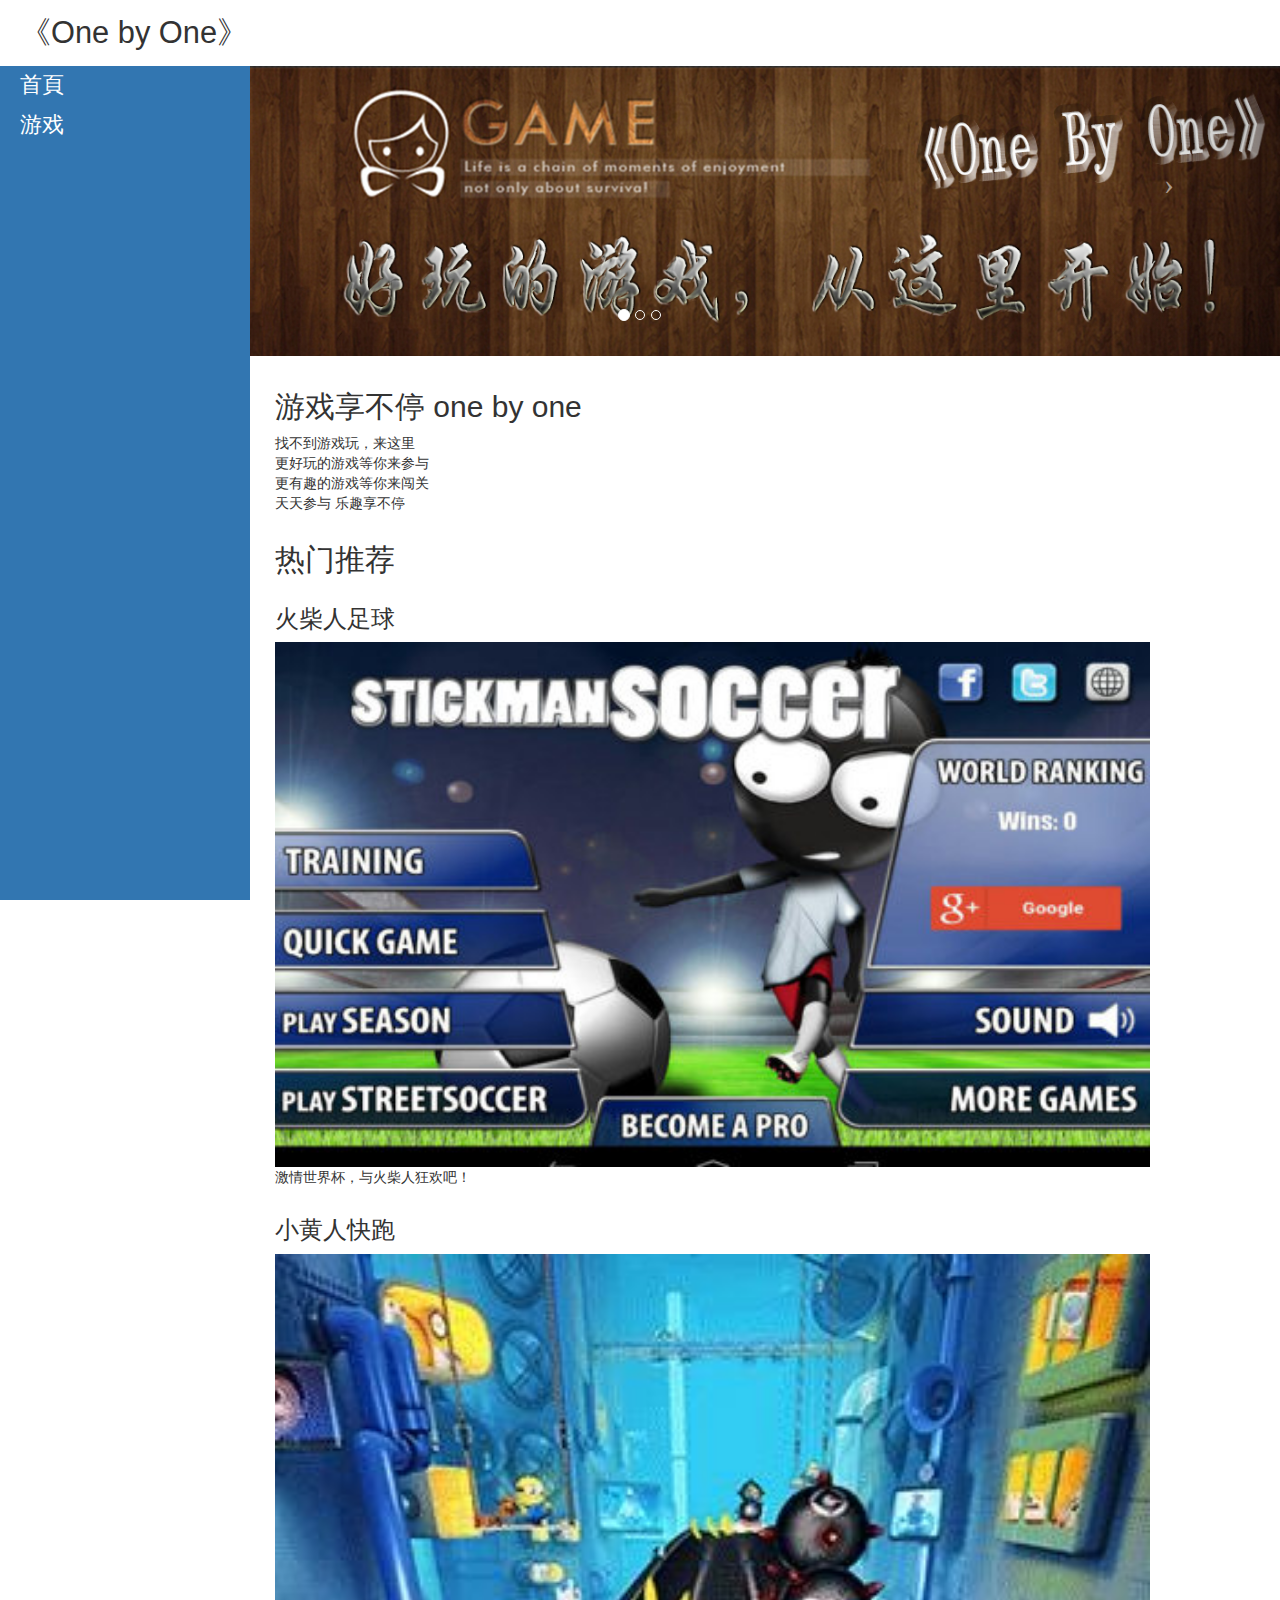
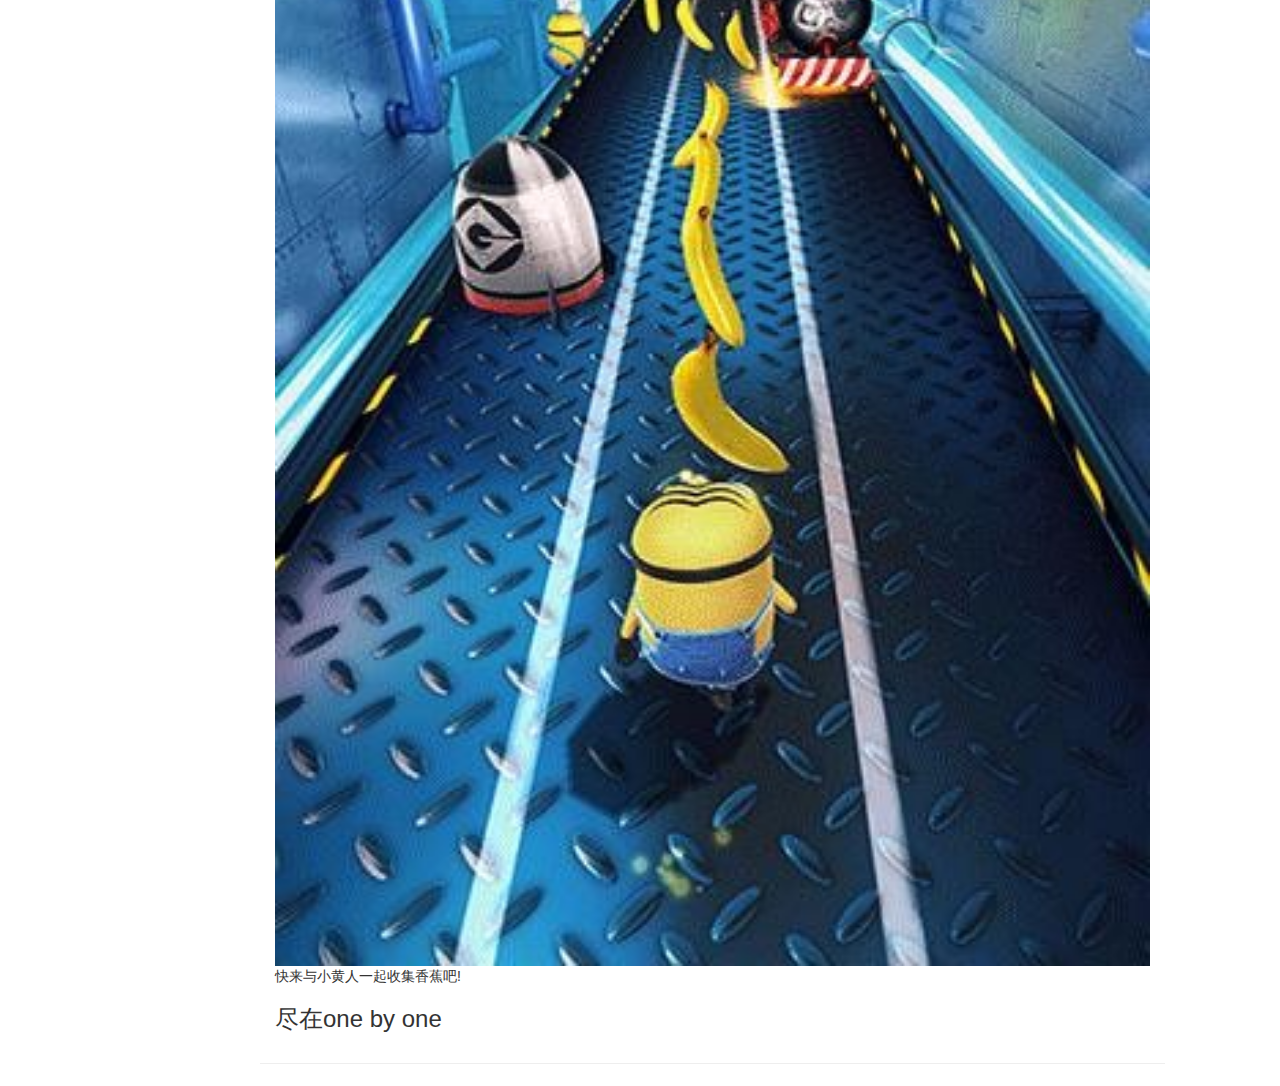
<file: WebContent/pages/index.html>
<!DOCTYPE html>
<html>
<head>
    <meta charset="utf-8" />
    <meta name="format-detection" content="telephone=no" />
    <meta name="viewport" content="width=device-width, initial-scale=1.0" />
    <link rel="stylesheet" type="text/css" href="styles/bootstrap.min.css" />
    <!-- Documentation extras -->
    <!--[if lt IE 9]>
    <script src="scripts/ie8-responsive-file-warning.js"></script><![endif]-->
    <!-- HTML5 shim and Respond.js IE8 support of HTML5 elements and media queries -->
    <!--[if lt IE 9]>
    <script src="js/html5shiv.js"></script>
    <script src="js/respond.min.js"></script>
    <![endif]-->
    <!-- Add sidebar CSS here -->
    <link href="styles/simple-sidebar.css" rel="stylesheet">
    <link href="styles/font-awesome.min.css" rel="stylesheet">
    <!-- Add half-slider CSS here -->
    <link href="styles/half-slider.css" rel="stylesheet">
    <!-- Just for debugging purposes. Don't actually copy this line! -->
    <title>《One by One》</title>
    <link href="styles/poq.css" rel="stylesheet">
    <style>
        .hot_game_pic{
            width: 100%;
        }
    </style>
</head>
<body>

<div id="wrapper">
    <!-- Sidebar -->
    <div id="sidebar-wrapper">
        <ul class="sidebar-nav">
            <li class="sidebar-brand">《One by One》</li>
            <li><a id="default_btn" href="index.html">首頁</a></li>
            <li><a id="goods_btn" href="game.html">游戏</a></li>
        </ul>
    </div>

    <!-- Page content -->
    <div id="page-content-wrapper" class="navbar navbar-inverse navbar-fixed-top bs-docs-nav">
        <div class="content-header">
            <h1>
                <a id="menu-toggle" href="#" class="btn btn-default glyphicon glyphicon-align-justify" style="margin-top: -10px;padding: 6px 12px 8px 12px;"><i class="icon-reorder"></i></a>
                <span id='title'>《One by One》</span>
            </h1>
        </div>
    </div><!-- /.container -->
</div>

<div id="myCarousel" class="carousel slide" style="padding-top: 66px;">
    <!-- Indicators -->
    <ol class="carousel-indicators">
        <li data-target="#myCarousel" data-slide-to="0" class="active"></li>
        <li data-target="#myCarousel" data-slide-to="1"></li>
        <li data-target="#myCarousel" data-slide-to="2"></li>
    </ol>

    <!-- Wrapper for slides -->
    <div class="carousel-inner">
        <div class="item active">
            <div class="fill" style="background-image:url('images/game_ad_1.jpg');"></div>
            <div class="carousel-caption">
            </div>
        </div>
        <div class="item">
            <div class="fill" style="background-image:url('images/game_ad_2.jpg');"></div>
            <div class="carousel-caption">
            </div>
        </div>
        <div class="item">
            <div class="fill" style="background-image:url('images/game_ad_3.jpg');"></div>
            <div class="carousel-caption">
            </div>
        </div>
    </div>

    <!-- Controls -->
    <a class="left carousel-control" href="#myCarousel" data-slide="prev">
        <span class="icon-prev"></span>
    </a>
    <a class="right carousel-control" href="#myCarousel" data-slide="next">
        <span class="icon-next"></span>
    </a>
</div>

<div class="container">

    <!-- index page start-->
    <div id="index_panel">
        <div class="row section" style="margin-bottom: 0px;">
            <div class="col-lg-12">
                <h2>游戏享不停 one by one</h2>
                <p>
                    找不到游戏玩，来这里<br/>
                    更好玩的游戏等你来参与<br/>
                    更有趣的游戏等你来闯关<br/>
                    天天参与 乐趣享不停<br/>
                </p>
            </div>
        </div>
        <div class="row section" style="margin-bottom: 0px; margin-top: 0px;">
            <div class="col-lg-12">
                <h2>热门推荐</h2>
                <div class="row section" style="margin-bottom: 0px; margin-top: 0px;">
                    <h3>火柴人足球</h3>
                    <div class="pics">
                        <img class="hot_game_pic" src="images/game_zhuqiu_1.jpg">
                    </div>
                    <p>
                        激情世界杯，与火柴人狂欢吧！
                    </p>
                </div>
                <div class="row section" style="margin-bottom: 0px; margin-top: 0px;">
                    <h3>小黄人快跑</h3>
                    <div class="pics">
                        <img class="hot_game_pic" src="images/game_xiaohuanren_1.jpg">
                    </div>
                    <p>
                        快来与小黄人一起收集香蕉吧!
                    </p>
                    <h3>尽在one by one</h3>
                </div>
            </div>
        </div>
    </div>
    <!--  index page end-->
    <hr>
    <footer>
        <div class="row">
            <div class="col-lg-12">
                <p></p>
            </div>
        </div>
    </footer>
</div>

<!-- Bootstrap core JavaScript
================================================== -->
<!-- Placed at the end of the document so the pages load faster -->
<script src="scripts/jquery-1.10.2.js"></script>
<script src="scripts/bootstrap.min.js"></script>
<script type="text/javascript">
    $(function() {
        var w = $('#myCarousel').width();
        var h = Math.round(w * 180 / 640);
        $('#myCarousel').height( h );
        console.log( "ready!" );
    });
    $("#menu-toggle").click(function(e) {
        e.preventDefault();
        $("#wrapper").toggleClass("active");
    });

    //autoslider
    $('.carousel').carousel({
        interval: 5000 //changes the speed
    })

</script>
</body>
</html>
</file>
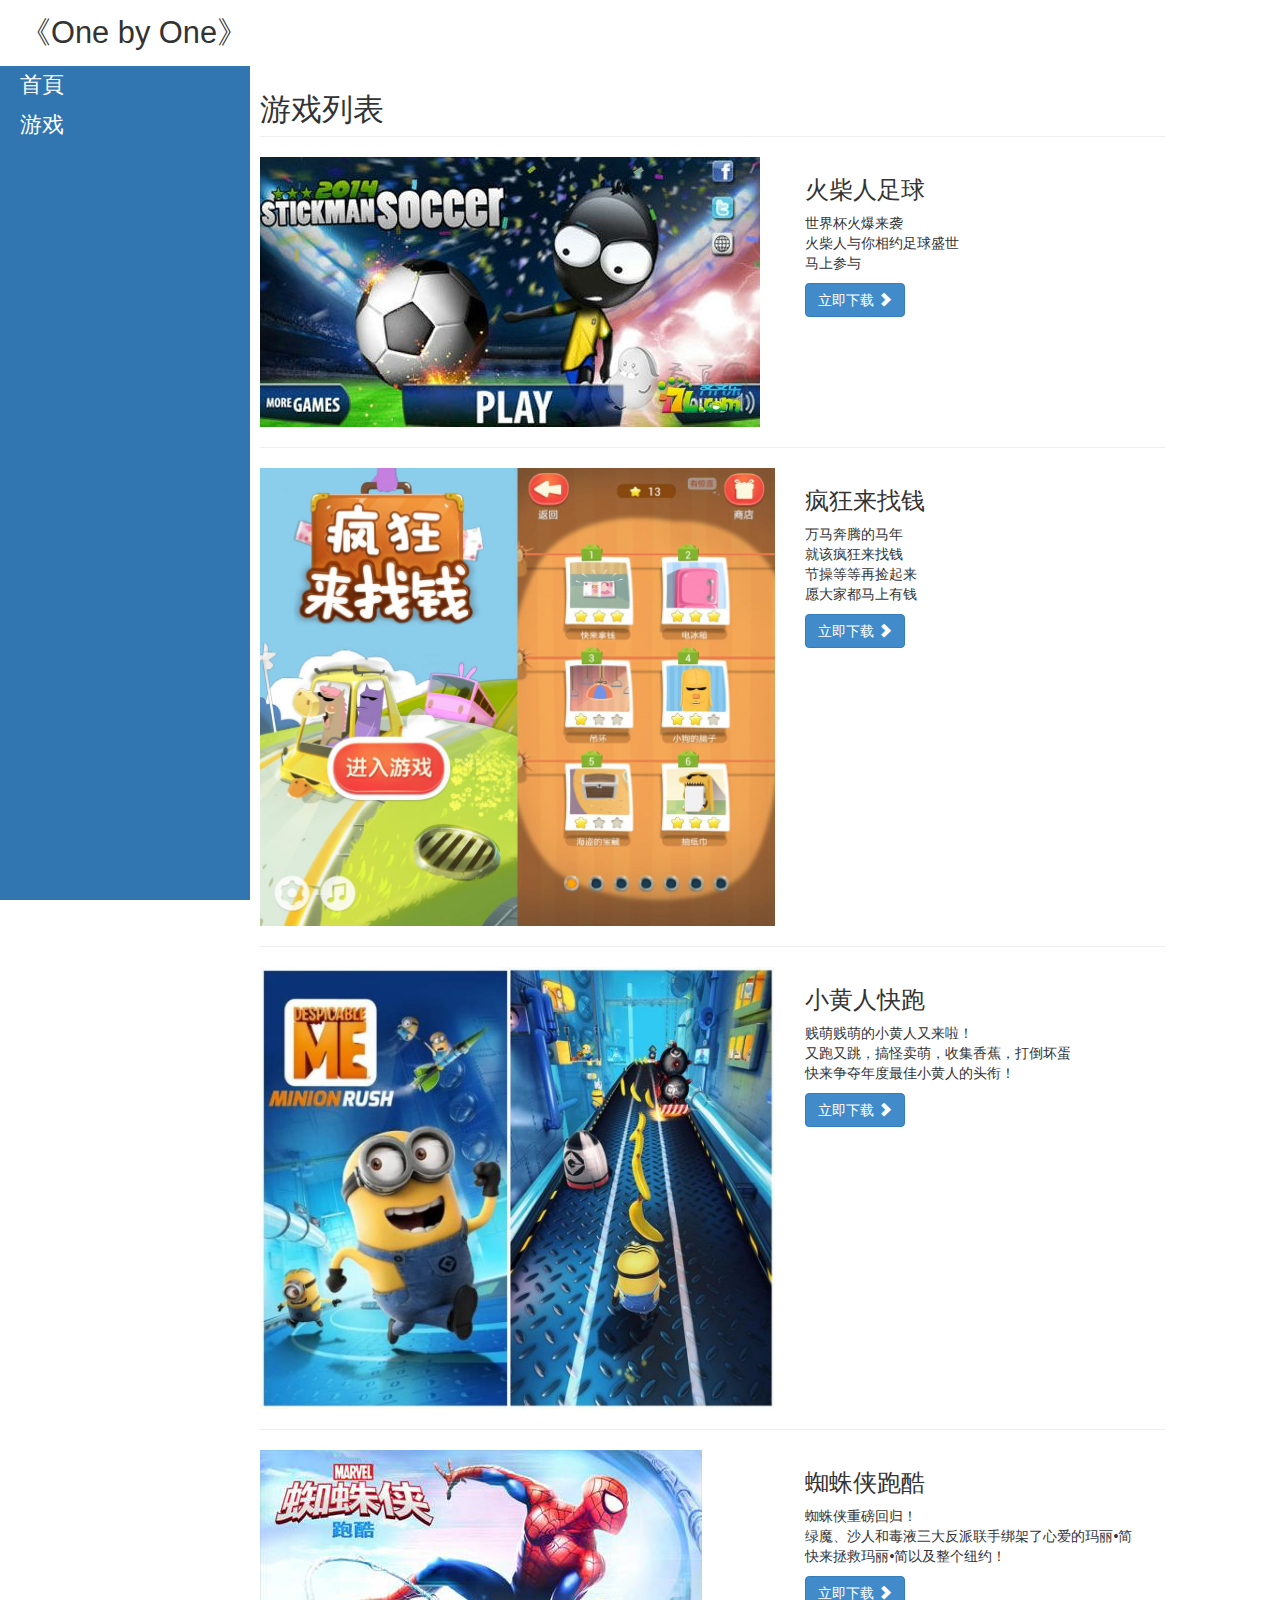
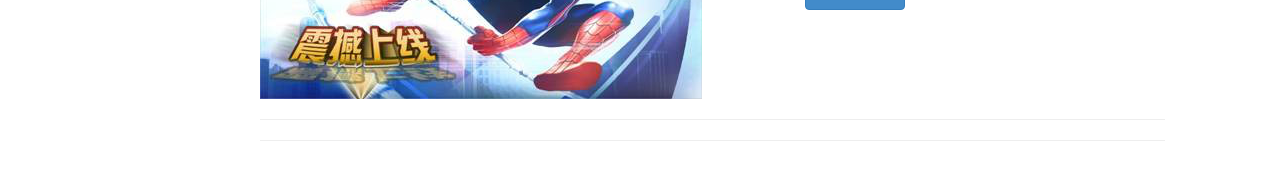
<file: WebContent/pages/game.html>
<!DOCTYPE html>
<html>
<head>
    <meta charset="utf-8" />
    <meta name="format-detection" content="telephone=no" />
    <meta name="viewport" content="width=device-width, initial-scale=1.0" />
    <link rel="stylesheet" type="text/css" href="styles/bootstrap.min.css" />
    <!-- Documentation extras -->
    <!--[if lt IE 9]>
    <script src="scripts/ie8-responsive-file-warning.js"></script><![endif]-->
    <!-- HTML5 shim and Respond.js IE8 support of HTML5 elements and media queries -->
    <!--[if lt IE 9]>
    <script src="scripts/html5shiv.js"></script>
    <script src="scripts/respond.min.js"></script>
    <![endif]-->
    <!-- Add sidebar CSS here -->
    <link href="styles/simple-sidebar.css" rel="stylesheet">
    <link href="styles/font-awesome.min.css" rel="stylesheet">
    <!-- Add half-slider CSS here -->
    <link href="styles/half-slider.css" rel="stylesheet">
    <!-- Just for debugging purposes. Don't actually copy this line! -->
    <title>《One by One》</title>
    <link href="styles/poq.css" rel="stylesheet">
</head>
<body>

<div id="wrapper">
    <!-- Sidebar -->
    <div id="sidebar-wrapper">
        <ul class="sidebar-nav">
            <li class="sidebar-brand">《One By One》</li>
            <li><a id="default_btn" href="index.html">首頁</a></li>
            <li><a id="goods_btn" href="game.html">游戏</a></li>

        </ul>
    </div>

    <!-- Page content -->
    <div id="page-content-wrapper" class="navbar navbar-inverse navbar-fixed-top bs-docs-nav">
        <div class="content-header">
            <h1>
                <a id="menu-toggle" href="#" class="btn btn-default glyphicon glyphicon-align-justify" style="margin-top: -10px;padding: 6px 12px 8px 12px;"><i class="icon-reorder"></i></a>
                <span id='title'>《One by One》</span>
            </h1>
        </div>
    </div><!-- /.container -->
</div>

<div class="container">

    <!-- good page start -->
    <div id="goods_panel" style="padding-top: 110px;">
        <div class="row">
            <div class="col-lg-12">
                <h1 class="page-header">
                    游戏列表
                </h1>
            </div>
        </div>
        <div class="row">
            <div class="col-lg-7 col-md-7">
                <a href="#"><img class="img-responsive" src="images/game_2.jpg"></a>
            </div>

            <div class="col-lg-5 col-md-5">
                <h3>火柴人足球</h3>
                <p>
                    世界杯火爆来袭<br/>
                    火柴人与你相约足球盛世<br/>
                    马上参与
                </p>
                <a class="btn btn-primary" href="game/apk/hczq.apk">立即下载
                    <span class="glyphicon glyphicon-chevron-right"></span></a>
            </div>
        </div>
        <hr>
        <div class="row">
            <div class="col-lg-7 col-md-7">
                <a href="#"><img class="img-responsive" src="images/game_1.jpg"></a>
            </div>
            <div class="col-lg-5 col-md-5">
                <h3>疯狂来找钱</h3>
                <p>
                    万马奔腾的马年<br/>
                    就该疯狂来找钱<br/>
                    节操等等再捡起来<br/>
                    愿大家都马上有钱
                </p>
                <a class="btn btn-primary" href="game/apk/zhaoqian.apk">立即下载
                    <span class="glyphicon glyphicon-chevron-right"></span></a>
            </div>
        </div>
        <hr>
        <div class="row">
            <div class="col-lg-7 col-md-7">
                <a href="#"><img class="img-responsive" src="images/game_3.jpg"></a>
            </div>
            <div class="col-lg-5 col-md-5">
                <h3>小黄人快跑</h3>
                <p>
                    贱萌贱萌的小黄人又来啦！<br/>
                    又跑又跳，搞怪卖萌，收集香蕉，打倒坏蛋<br/>
                    快来争夺年度最佳小黄人的头衔！
                </p>
                <a class="btn btn-primary" href="game/apk/xiaohuangren.apk">立即下载
                    <span class="glyphicon glyphicon-chevron-right"></span></a>
            </div>
        </div>
        <hr>
        <div class="row">
            <div class="col-lg-7 col-md-7">
                <a href="#"><img class="img-responsive" src="images/game_4.jpg"></a>
            </div>
            <div class="col-lg-5 col-md-5">
                <h3>蜘蛛侠跑酷</h3>
                <p>
                    蜘蛛侠重磅回归！<br/>
                    绿魔、沙人和毒液三大反派联手绑架了心爱的玛丽•简<br/>
                    快来拯救玛丽•简以及整个纽约！
                </p>
                <a class="btn btn-primary" href="game/apk/spider.apk">立即下载
                    <span class="glyphicon glyphicon-chevron-right"></span></a>
            </div>
        </div>
        <hr>
    </div>
    <hr>
    <footer>
        <div class="row">
            <div class="col-lg-12">
            </div>
        </div>
    </footer>

</div>

<!-- Bootstrap core JavaScript
================================================== -->
<!-- Placed at the end of the document so the pages load faster -->
<script src="scripts/jquery-1.10.2.js"></script>
<script src="scripts/bootstrap.min.js"></script>
<script type="text/javascript">
    $(function() {
        console.log( "ready!" );
    });
    $("#menu-toggle").click(function(e) {
        e.preventDefault();
        $("#wrapper").toggleClass("active");
    });

    //autoslider
    $('.carousel').carousel({
        interval: 5000 //changes the speed
    })
</script>
</body>
</html>
</file>
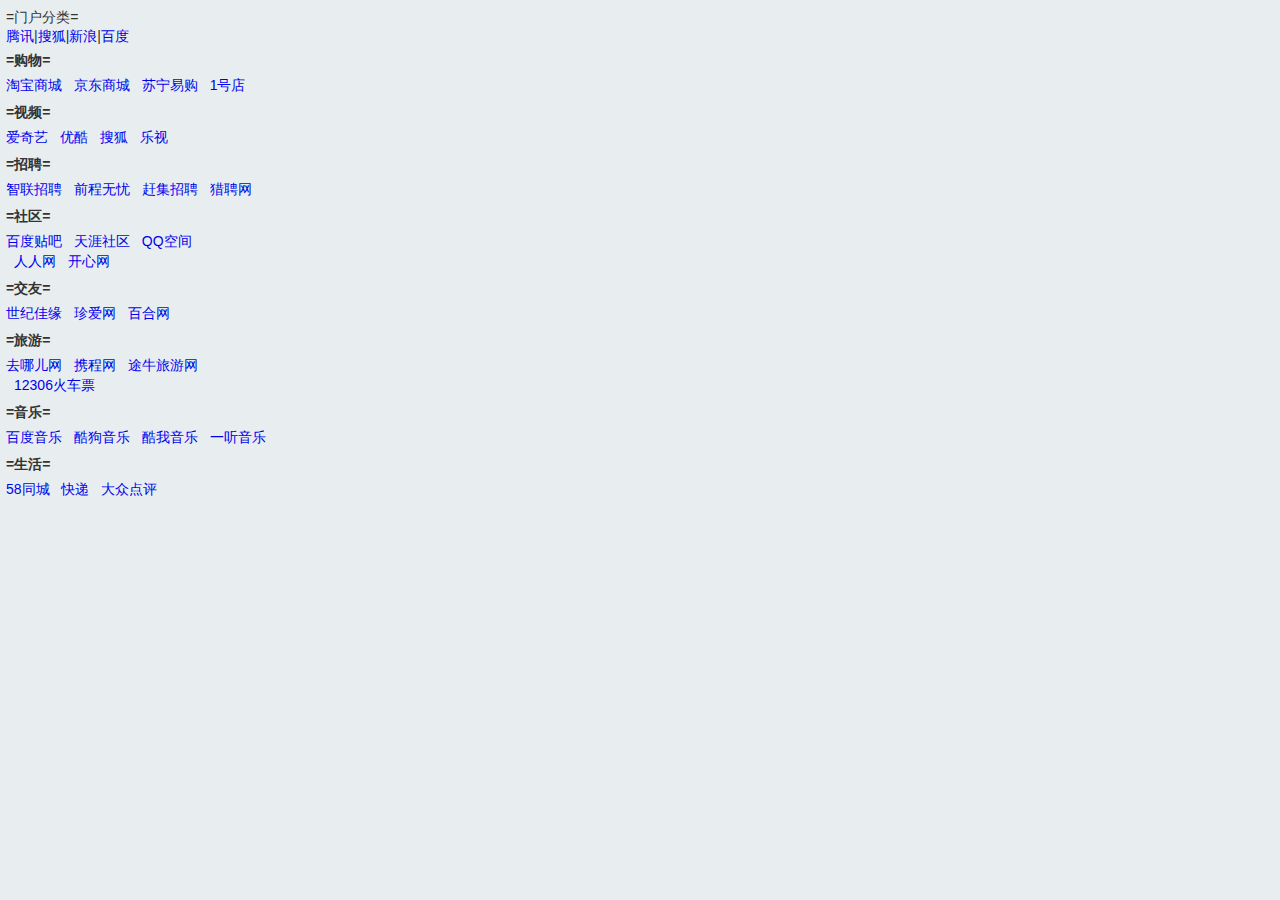
<file: WebContent/pages/index-nav.html>
<!DOCTYPE html>
<html>
<head>
    <meta charset="UTF-8">
    <meta name="viewport" content="width=device-width, minimum-scale=1.0, maximum-scale=1.0, user-scalable=no">
    <meta name="format-detection" content="telephone=no">
    <noscript>
        <style type="text/css">body>*{display:none;}</style>
        <meta http-equiv="refresh" content="0; URL=/index.html" />
    </noscript>
    <title>Google</title>
    <link rel="stylesheet" href="styles/main.css">
    <link rel="shortcut icon" href="favicon.ico" type="image/x-icon">
</head>
<body>
<div id="m" class="cf" style="min-height: 365px;">
    <div id="nav">
        <div>=门户分类=</div>
        <div><a href="http://3g.qq.com">腾讯</a>|<a href="http://m.sohu.com">搜狐</a>|<a href="http://sina.cn">新浪</a>|<a href="http://wap.baidu.com">百度</a></div>
    </div>
    <div class="section">
        <h4>=购物=</h4>
        <ul>
            <li><a href="http://m.taobao.com">淘宝商城</a></li>
            <li><a href="http://m.360buy.com">京东商城</a></li>
            <li><a href="http://m.suning.com">苏宁易购</a></li>
            <li><a href="http://m.yhd.com">1号店</a></li>
        </ul>
    </div>
    <div class="section">
        <h4>=视频=</h4>
        <ul>
            <li><a href="http://www.iqiyi.com">爱奇艺</a></li>
            <li><a href="http://m.youku.com/wap/">优酷</a></li>
            <li><a href="http://m.tv.sohu.com">搜狐</a></li>
            <li><a href="http://www.letv.com">乐视</a></li>
        </ul>
    </div>
    <div class="section">
        <h4>=招聘=</h4>
        <ul>
            <li><a href="http://wap.zhaopin.com">智联招聘</a></li>
            <li><a href="http://3g.51job.com">前程无忧</a></li>
            <li><a href="http://wap.ganji.com">赶集招聘</a></li>
            <li><a href="http://m.liepin.com">猎聘网</a></li>
        </ul>
    </div>
    <div class="section">
        <h4>=社区=</h4>
        <ul>
            <li><a href="http://wapp.baidu.com">百度贴吧</a></li>
            <li><a href="http://3g.tianya.cn">天涯社区</a></li>
            <li><a href="http://z.qq.com">QQ空间</a><br/></li>
            <li><a href="http://m.renren.com">人人网</a></li>
            <li><a href="http://wap.kaixin001.com">开心网</a></li>
        </ul>
    </div>
    <div class="section">
        <h4>=交友=</h4>
        <ul>
            <li><a href="http://wap.jiayuan.com">世纪佳缘</a></li>
            <li><a href="http://www.zhenai.com">珍爱网</a></li>
            <li><a href="http://3g.baihe.com">百合网</a></li>
        </ul>
    </div>
    <div class="section">
        <h4>=旅游=</h4>
        <ul>
            <li><a href="http://wap.qunar.com">去哪儿网</a></li>
            <li><a href="http://www.ctrip.com">携程网</a></li>
            <li><a href="http://www.tuniu.com">途牛旅游网<br/></a></li>
            <li><a href="http://www.12306.cn">12306火车票</a></li>
        </ul>
    </div>
    <div class="section">
        <h4>=音乐=</h4>
        <ul>
            <li><a href="http://music.baidu.com">百度音乐</a></li>
            <li><a href="http://m.kugou.com">酷狗音乐</a></li>
            <li><a href="http://m.kuwo.cn">酷我音乐</a></li>
            <li><a href="http://m.1ting.com">一听音乐</a></li>
        </ul>
    </div>
    <div class="section">
        <h4>=生活=</h4>
        <ul>
            <li><a href="http://m.58.com">58同城</a></li>
            <li><a href="http://m.kuaidi100.com">快递</a></li>
            <li><a href="http://m.dianping.com">大众点评</a></li>
        </ul>
    </div>
</div>
</body>
</html>
</file>
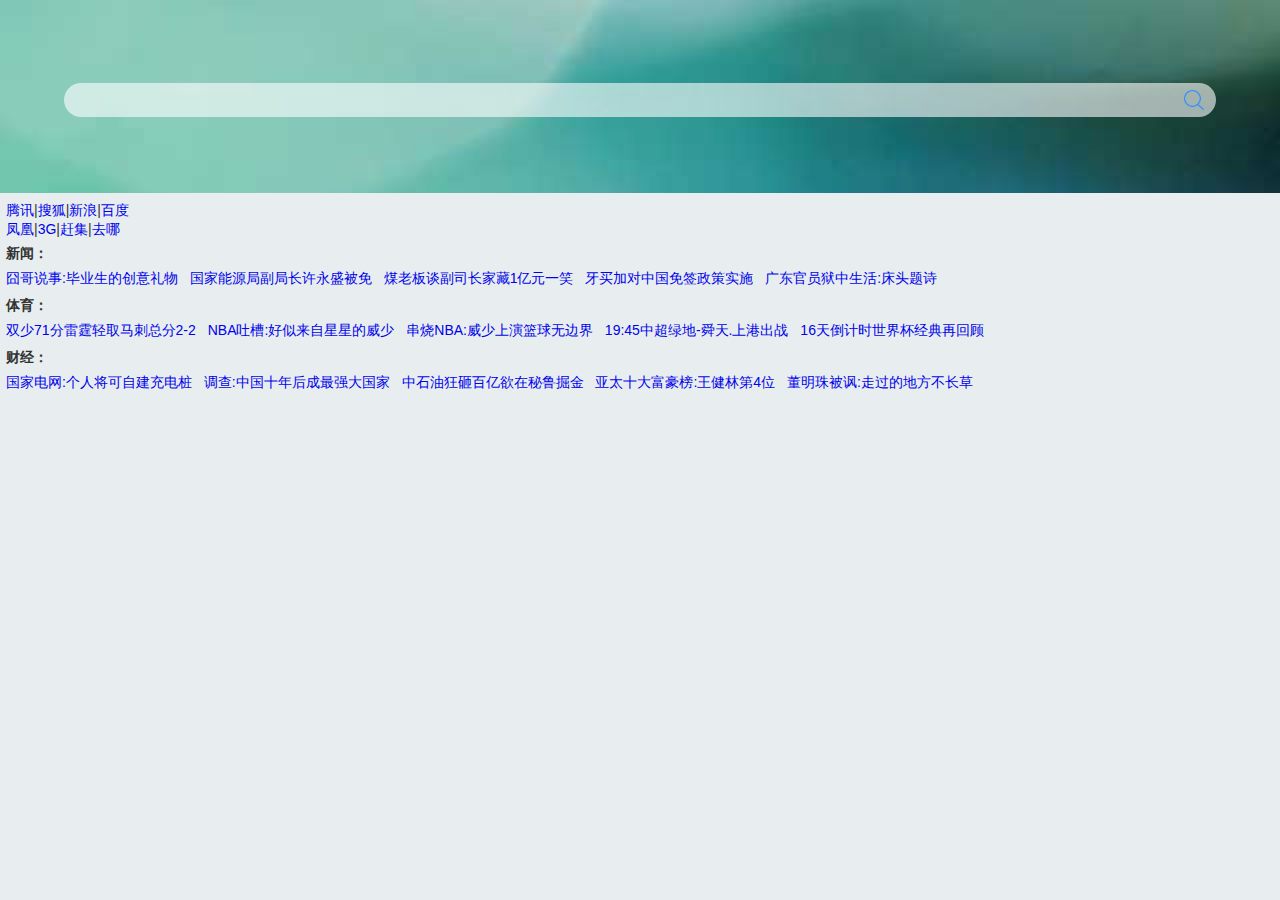
<file: WebContent/pages/index-search.html>
<!DOCTYPE html>
<html>
<head>
    <meta charset="UTF-8">
    <meta name="viewport" content="width=device-width, minimum-scale=1.0, maximum-scale=1.0, user-scalable=no">
    <meta name="format-detection" content="telephone=no">
    <noscript>
        <style type="text/css">body>*{display:none;}</style>
        <meta http-equiv="refresh" content="0; URL=/index.html" />
    </noscript>
    <title>Google</title>
    <link rel="stylesheet" href="styles/main.css">
    <link rel="shortcut icon" href="favicon.ico" type="image/x-icon">
</head>
<body>
<div id="h" class="cf">
    <div id="h-i">
        <h1 id="logo">
            <!--img src="images/title_text.png" width="135" height="25" alt="Google" onerror="this.style.display='none'"-->
        </h1>
        <form action="http://www.google.com" class="s-f" method="get">
            <div class="s-out">
                <input type="search" value="" autocomplete="off" maxlength="2048" autocorrect="off" spellcheck="false" name="q" id="J_HomeSe" class="bxz s-i J_SeIpt">
                <div class="s-in">
                    <button class="s-go" type="submit"></button>
                    <i class="s-cl J_HomeSe_Clear"></i>
                </div>
            </div>
        </form>
    </div>

    <div id="bg" style="background-image: url(images/bg.jpg);">
        <div id="bgs"></div>
    </div>
</div>
<div id="m" class="cf" style="min-height: 365px;">
    <div id="nav">
        <div><a href="http://3g.qq.com">腾讯</a>|<a href="http://m.sohu.com">搜狐</a>|<a href="http://sina.cn">新浪</a>|<a href="wap.baidu.com">百度</a></div>
        <div><a href="http://i.ifeng.com/">凤凰</a>|<a href="http://3g.cn">3G</a>|<a href="http://wap.ganji.com">赶集</a>|<a href="http://wap.qunar.com">去哪</a></div>
    </div>
    <div class="section">
        <h4>新闻：</h4>
        <ul>
            <li><a href="http://news.sina.cn/?sa=t124v71d12170184&sid=211825&pos=108&vt=4">囧哥说事:毕业生的创意礼物</a></li>
            <li><a href="http://news.sina.cn/?sa=t124v71d12170048&sid=206949&pos=108&vt=4">国家能源局副局长许永盛被免</a></li>
            <li><a href="http://news.sina.cn/?sa=t124v71d12170567&pos=108&vt=4">煤老板谈副司长家藏1亿元一笑</a></li>
            <li><a href="http://news.sina.cn/?sa=t124v71d12171341&pos=108&vt=4">牙买加对中国免签政策实施</a></li>
            <li><a href="http://news.sina.cn/?sa=t124v71d12165787&pos=108&vt=4">广东官员狱中生活:床头题诗</a></li>
        </ul>
    </div>
    <div class="section">
        <h4>体育：</h4>
        <ul>
            <li><a href="http://nba.sina.cn/?sid=101&pos=108&vt=4">双少71分雷霆轻取马刺总分2-2</a></li>
            <li><a href="http://sports.sina.cn/?sa=t12d77919v18&sid=101&pos=108&vt=4">	NBA吐槽:好似来自星星的威少</a></li>
            <li><a href="http://sports.sina.cn/?sa=t24d5994635v4&sid=101&pos=108&vt=4">串烧NBA:威少上演篮球无边界</a></li>
            <li><a href="http://sports.sina.cn/?sa=d58705t12v18&cid=797&pos=108&vt=4">	19:45中超绿地-舜天.上港出战</a></li>
            <li><a href="http://top.sina.cn/sports/2014-05-28/tnews-ianfzhne5958507.d.html?pos=108&vt=4">16天倒计时世界杯经典再回顾</a></li>
        </ul>
    </div>
    <div class="section">
        <h4>财经：</h4>
        <ul>
            <li><a href="http://finance.sina.cn/?sa=t74d13163532v39&pos=108&vt=4">国家电网:个人将可自建充电桩</a></li>
            <li><a href="http://finance.sina.cn/?sa=t74d13167078v39&pos=108&vt=4">调查:中国十年后成最强大国家</a></li>
            <li><a href="http://finance.sina.cn/?sa=t74d13167627v39&pos=108&vt=4">中石油狂砸百亿欲在秘鲁掘金</a></li>
            <li><a href="http://finance.sina.cn/?sa=t74d13164987v39&pos=108&vt=4">亚太十大富豪榜:王健林第4位</a></li>
            <li><a href="http://finance.sina.cn/?sa=t74d13167534v39&pos=108&vt=4">董明珠被讽:走过的地方不长草</a></li>
        </ul>
    </div>
</div>
</body>
</html>
</file>
<file: WebContent/pages/styles/simple-sidebar.css>
#wrapper {
  padding-left: 250px;
  transition: all 0.4s ease 0s;
}

.container {
  padding-left: 250px;
  margin-right:0;
  margin-left:10px;
  margin-top: -36px;
}

#myCarousel {
  padding-left: 250px;
}

#sidebar-wrapper {
  margin-left: -250px;
  top: 0;
  left: 250px;
  width: 250px;
  /*background: #000;*/
  background:#3276b1;
  position: fixed;
  height: 100%;
  overflow-y: auto;
  z-index: 1000;
  transition: all 0.4s ease 0s;
}

#page-content-wrapper {
  width: 100%;
}

.sidebar-nav {
  position: absolute;
  top: 0;
  width: 250px;
  list-style: none;
  margin: 0;
  padding: 0;
}

.sidebar-nav li {
  line-height: 40px;
  text-indent: 20px;
}

.sidebar-nav li a {
  color: #fff;
  display: block;
  text-decoration: none;
}

.sidebar-nav li a:hover {
  color: #fff;
  background: rgba(255,255,255,0.2);
  text-decoration: none;
}

.sidebar-nav li a:active,
.sidebar-nav li a:focus {
  text-decoration: none;
}

.sidebar-nav > .sidebar-brand {
  height: 65px;
  line-height: 60px;
  font-size: 18px;
}

.sidebar-nav > .sidebar-brand a {
  color: #fff;
}

.sidebar-nav > .sidebar-brand a:hover {
  color: #fff;
  background: none;
}

.content-header {
  height: 65px;
  line-height: 65px;
}

.content-header h1 {
  margin: 0;
  margin-left: 20px;
  line-height: 65px;
  display: inline-block;
}

#menu-toggle {
  display: none;
}

.inset {
  padding: 20px;
}

@media (max-width:767px) {

#wrapper,.container,#myCarousel {
  padding-left: 0;
}

#sidebar-wrapper {
  left: 0;
}

#wrapper.active {
  position: relative;
  left: 250px;
}

#wrapper.active #sidebar-wrapper {
  left: 250px;
  width: 250px;
  transition: all 0.4s ease 0s;
}

#menu-toggle {
  display: inline-block;
}

.inset {
  padding: 15px;
}

}
</file>
<file: WebContent/pages/styles/half-slider.css>
html, body {
	height:100%;
}

.carousel {
	height:50%;
}

.item,
.active,
.carousel-inner {
	height:100%;
}

.fill {
	width:100%;
	height:100%;
	background-position: center;
	background-size: cover;
}

.section {
	margin: 50px 0;
}

footer {
	/*margin: 50px 0;*/
	margin: -9px 0;
}
</file>
<file: WebContent/pages/styles/poq.css>
.navbar-inverse {
	background-color: #fff;
	border-color: #fff;
}

.page-header {
	padding-bottom: 9px;
	margin: 19px 0 20px;
	border-bottom: 1px solid #eee;
}

h1 {
	font-size: 2.2em;
}

.sidebar-nav {
	font-size: 1.6em;
}
</file>
<file: WebContent/pages/styles/main.css>
html {
    color: #333;
    background: #e8eeef;
    -webkit-text-size-adjust: none;
    -ms-text-size-adjust: none;
    height: 100%
}

body {
    font: 14px/1 arial, helvetica, sans-serif;
    height: 100%
}

* {
    margin: 0;
    padding: 0
}

img {
    border: 0
}

a {
    text-decoration: none;
}

i {
    font-style: normal;
    font-weight: normal
}

ul {
    list-style: none
}

:focus {
    outline: 0
}

input[type='search'], button {
    border: 0;
    -webkit-appearance: none;
    background-color: transparent;
    -webkit-border-radius: 0;
    -moz-border-radius: 0;
    border-radius: 0
}

::-webkit-search-decoration, ::-webkit-search-cancel-button, ::-webkit-search-results-button, ::-webkit-search-results-decoration {
    display: none
}

:-moz-placeholder, ::-webkit-input-placeholder {
    color: #9a9696
}

.cf:after, .cf:before {
    content: '';
    display: table
}

.cf:after {
    clear: both
}

.bxz {
    -webkit-box-sizing: border-box;
    -moz-box-sizing: border-box;
    box-sizing: border-box
}

#h {
    position: relative;
    z-index: 99;
    height: 193px;
    background-color: #5e5e5e
}

#h-i {
    position: relative;
    z-index: 9
}

#bg {
    position: absolute;
    left: 0;
    right: 0;
    top: 0;
    bottom: 0;
    width: 100%;
    height: 100%;
    text-align: center;
    overflow: hidden;
    background-repeat: no-repeat;
    background-position: 0 0;
    -webkit-background-size: 100%;
    background-size: 100%
}

#bgs {
    position: absolute;
    right: 0;
    top: 0;
    width: 22px;
    height: 22px;
    /*background: url(../images/icon-cbg.jpg) no-repeat 0 0;*/
    -webkit-background-size: 22px;
    background-size: 22px
}

#bgimg {
    width: 100%
}

#logo {
    margin-top: 35px;
    color: #fff;
    text-align: center;
    line-height: 1;
    font-size: 0;
    height: 25px
}

#logo img {
    -webkit-touch-callout: none
}

.s-f {
    margin: 23px auto 23px;
    width: 90%;
    min-width: 300px
}

.s-out {
    position: relative;
    z-index: 98;
    height: 34px;
    background-color: rgba(255, 255, 255, .6);
    -webkit-border-radius: 20px;
    -moz-border-radius: 20px;
    border-radius: 20px;
    display: -webkit-flex;
    display: flex;
    display: -webkit-box;
    display: box
}

.s-i {
    display: block;
    padding: 8px 30px 8px 20px;
    width: 100%;
    height: 100%;
    line-height: 18px;
    -webkit-box-flex: 1;
    box-flex: 1;
    -webkit-flex: 1;
    flex: 1;
    font-size: 14px;
    outline: 0;
    -webkit-tap-highlight-color: rgba(255, 255, 255, 0)
}

.s-in {
    position: relative;
    right: 0;
    width: 45px;
    height: 100%;
    -webkit-border-radius: 0 20px 20px 0;
    -moz-border-radius: 0 20px 20px 0;
    border-radius: 0 20px 20px 0
}

.s-cl {
    display: none;
    position: absolute;
    left: -30px;
    top: 0;
    width: 30px;
    height: 100%;
    background: url(../images/icon-cross.png) no-repeat center center;
    -webkit-background-size: 16px;
    background-size: 16px
}

.s-go {
    width: 100%;
    height: 100%;
    background: transparent url(../images/icon-zoom.png) no-repeat center center;
    -webkit-background-size: 20px;
    background-size: 20px
}

#m {
    position: relative;
    margin: 0 auto;
    padding: 10px 6px 0;
    -webkit-transition: all .5s ease;
    -moz-transition: all .5s ease;
    -ms-transition: all .5s ease;
    -o-transition: all .5s ease;
    transition: all .5s ease
}

#hot {
    margin: 0 auto;
    height: 170px;
    overflow: hidden;
    border: 1px solid #d5dcdd;
    background-color: #fff
}

.hot-c {
    position: relative
}

.swiper-container {
    margin: 0 auto;
    position: relative;
    overflow: hidden;
    -webkit-backface-visibility: hidden;
    -moz-backface-visibility: hidden;
    -ms-backface-visibility: hidden;
    -o-backface-visibility: hidden;
    backface-visibility: hidden;
    z-index: 1
}

.swiper-wrapper {
    position: relative;
    width: 100%;
    -webkit-transition-property: -webkit-transform, left, top;
    -webkit-transition-duration: 0s;
    -webkit-transform: translate3d(0px, 0, 0);
    -webkit-transition-timing-function: ease;
    -moz-transition-property: -moz-transform, left, top;
    -moz-transition-duration: 0s;
    -moz-transform: translate3d(0px, 0, 0);
    -moz-transition-timing-function: ease;
    -o-transition-property: -o-transform, left, top;
    -o-transition-duration: 0s;
    -o-transform: translate3d(0px, 0, 0);
    -o-transition-timing-function: ease;
    -o-transform: translate(0px, 0px);
    -ms-transition-property: -ms-transform, left, top;
    -ms-transition-duration: 0s;
    -ms-transform: translate3d(0px, 0, 0);
    -ms-transition-timing-function: ease;
    transition-property: transform, left, top;
    transition-duration: 0s;
    transform: translate3d(0px, 0, 0);
    transition-timing-function: ease
}

.swiper-free-mode>.swiper-wrapper {
    -webkit-transition-timing-function: ease-out;
    -moz-transition-timing-function: ease-out;
    -ms-transition-timing-function: ease-out;
    -o-transition-timing-function: ease-out;
    transition-timing-function: ease-out;
    margin: 0 auto
}

.swiper-slide {
    float: left
}

.swiper-wp8-horizontal {
    -ms-touch-action: pan-y
}

.swiper-wp8-vertical {
    -ms-touch-action: pan-x
}

.swiper-container {
    height: 140px;
    padding-bottom: 30px
}

.swiper-slide {
    width: 100%
}

.swiper-pagination-switch {
    display: inline-block;
    margin: 0 5px;
    width: 6px;
    height: 6px;
    font-size: 0;
    background: #e8e8e8;
    -webkit-border-radius: 3px;
    -moz-border-radius: 3px;
    border-radius: 3px
}

.swiper-active-switch {
    background: #c3c3c3
}

.hot-p {
    position: absolute;
    bottom: 11px;
    width: 100%;
    text-align: center;
    font-size: 0
}

.hot-s {
    width: 100%
}

.hot-s li {
    position: relative;
    height: 35px;
    line-height: 35px
}

.hot-i {
    display: block;
    padding-right: 6px;
    margin-left: 30px;
    border-bottom: 1px solid #d5dcdd;
    background: url(../images/icon-gt.png) no-repeat right center;
    -webkit-background-origin: content-box;
    background-origin: content-box;
    background-origin: content-box;
    -webkit-background-size: 4px 6px;
    background-size: 4px 6px;
    color: #434343;
    height: 34px;
    line-height: 36px;
    overflow: hidden;
    white-space: nowrap;
    -ms-text-overflow: ellipsis;
    text-overflow: ellipsis
}

.hot-fg {
    position: absolute;
    left: 10px;
    top: 50%;
    display: block;
    margin-top: -5px;
    width: 10px;
    height: 10px;
    overflow: hidden;
    line-height: 1;
    font-size: 10px;
    color: #fff;
    text-align: center;
    outline-width: 2px;
    outline-style: solid
}

.hot-fg-h {
    background-color: #ffa24f;
    outline-color: #ffa24f
}

.hot-fg-n {
    background-color: #ff4f4f;
    outline-color: #ff4f4f
}
.hot-icon{
    background: url("../images/hot.png") no-repeat 6px;
    background-size: 20px 20px;
    display: inherit;
}

#f {
    padding: 20px 10px;
    text-align: center;
    color: #999;
    font-size: 12px
}

#f-a a {
    color: #358fff
}

#f-c {
    margin-top: 10px;
    font-size: 10px;
    color: #aaa
}

#nav div{
    margin-bottom: 5px;
}
.section {
    margin-top: 10px;
}
.section ul{
    margin-top: 8px;
}
.section ul li{
    line-height: 20px;
    margin-right: 8px;
    display: inline;
}
#sub_nav{
    text-align: center;
    margin: 0 auto;
}
#sub_nav div{
    margin-bottom: 3px;
}
#sub_nav a{
    margin-left: 3px;
    margin-right: 3px;
}


/* n */
#n {
    margin-bottom: 8px;
    height: 138px;
    overflow: hidden;
    -webkit-transition: height .3s;
    -moz-transition: height .3s;
    -ms-transition: height .3s;
    -o-transition: height .3s;
    transition: height .3s;
}

#n.showmore {
    height: 138px;
}

.n {
    position: relative;
    margin: 0 auto;
    width: 100%;
    height: 68px;
    display: -webkit-flex;
    display: flex;
    display: -webkit-box;
    display: box;
}

.n-i {
    display: block;
    width:25%;
    height: 100%;
    border-width: 1px 1px 1px 0;
    border-style: solid;
    border-color: #d5dcdd;
    text-align: center;
    color: #818181;
    background-color: #fff;
    -webkit-box-flex: 5;
    box-flex: 5;
    -webkit-flex: 5;
    flex: 5;
    -webkit-tap-highlight-color: rgba(255,255,255,0);
    font-size: 0.15em;
}

.n-i:first-child {
    border-left-width: 1px;
}

.n-ico {
    display: inline-block;
    margin: 3px 0 2px;
    width: 41px;
    height: 41px;
    font-size: 0;
    background: url(../images/icon-nav.png) no-repeat 0 0;
    -webkit-background-size: cover;
    background-size: cover;
}

.n-i:active,.n-i-o {
    color: #358fff;
}

.n-ico2 {
    background-position: 0 -41px;
}

.n-ico3 {
    background-position: 0 -82px;
}

.n-ico4 {
    background-position: 0 -123px;
}

.n-ico5 {
    background-position: 0 -164px;
}

.n-ico6 {
    background-position: 0 -205px;
}

.n-ico7 {
    background-position: 0 -287px;
}

.n-ico8 {
    background-position: 0 -246px;
}
</file>
